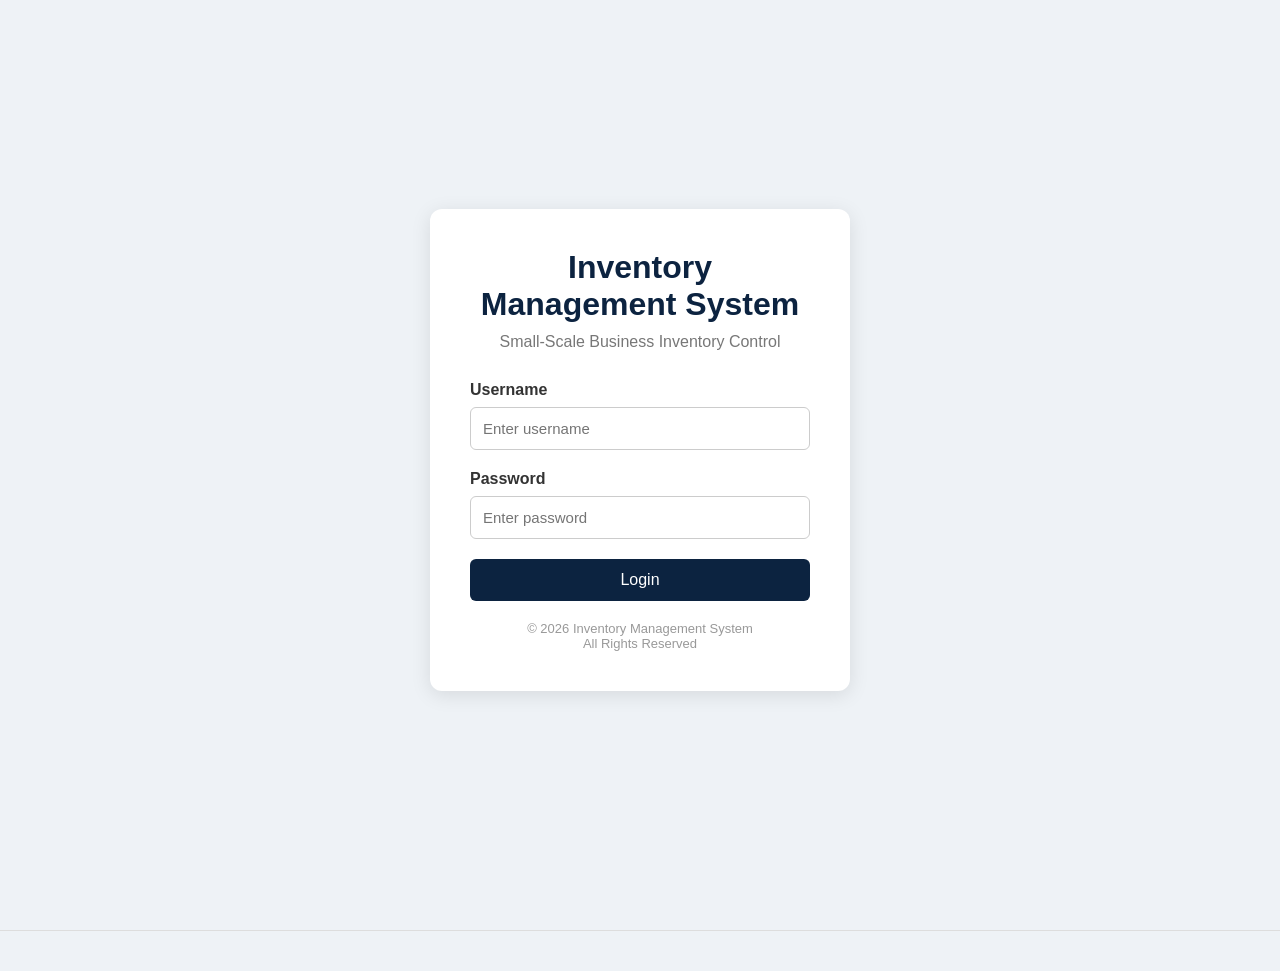
<file: index.html>
<!DOCTYPE html>
<html lang="en">
<head>
    <meta charset="UTF-8">
    <meta name="viewport" content="width=device-width, initial-scale=1.0">
    <title>Inventory Management System</title>
    <link rel="icon" type="image/svg+xml" href="favicon.svg">

    <link rel="stylesheet" href="css/style.css">

 <link rel="stylesheet" href="css/dashboard.css">

</head>

<body>

    <div class="login-container">

        <div class="login-card">

            <h1>Inventory Management System</h1>

            <p class="subtitle">
                Small-Scale Business Inventory Control
            </p>

            <form id="loginForm">

                <div class="form-group">
                    <label>Username</label>
                    <input
                        id="username"
                        type="text"
                        placeholder="Enter username"
                        required
                    >
                </div>

                <div class="form-group">
                    <label>Password</label>
                    <input
                        id="password"
                        type="password"
                        placeholder="Enter password"
                        required
                    >
                </div>

                <button type="submit">
                    Login
                </button>

            </form>

            <div class="footer-text">

              <p>
        © 2026 Inventory Management System
        <br>
        All Rights Reserved
    </p>
            </div>

        </div>

    </div>


    <script>
        document.getElementById("loginForm").addEventListener("submit", async event => {
            event.preventDefault();
            const button = event.target.querySelector("button");
            button.disabled = true;
            try {
                const tabId = crypto.randomUUID();
                const response = await fetch("api/index.php?action=login", {
                    method: "POST",
                    headers: { "Content-Type": "application/json" },
                    body: JSON.stringify({
                        username: document.getElementById("username").value,
                        password: document.getElementById("password").value,
                        tabId
                    })
                });
                const responseText = await response.text();
                let result = {};
                try {
                    result = responseText ? JSON.parse(responseText) : {};
                } catch {
                    throw new Error("The PHP API did not return JSON. Open http://localhost/IMS/index.html with Apache running in XAMPP.");
                }
                if (!responseText) {
                    throw new Error("The PHP API returned an empty response. Open http://localhost/IMS/index.html with Apache running in XAMPP.");
                }
                if (!response.ok) throw new Error(result.error || "Login failed.");
                sessionStorage.setItem("ims_tab_id", tabId);
                window.location.href = "dashboard.html";
            } catch (error) {
                alert(error.message);
                button.disabled = false;
            }
        });
    </script>
</body>
</html>

<footer class="footer">
    
</footer>
</file>
<file: css/style.css>
*{
    margin:0;
    padding:0;
    box-sizing:border-box;
}

body{
    font-family:Segoe UI, Tahoma, sans-serif;
    background:#f4f6f9;
    height:100vh;
}

.login-container{
    display:flex;
    justify-content:center;
    align-items:center;
    height:100vh;
}

.login-card{
    width:420px;
    background:#ffffff;
    padding:40px;
    border-radius:12px;
    box-shadow:0 4px 20px rgba(0,0,0,0.1);
}

.login-card h1{
    text-align:center;
    color:#0c2340;
    margin-bottom:10px;
}

.subtitle{
    text-align:center;
    color:#777;
    margin-bottom:30px;
}

.form-group{
    margin-bottom:20px;
}

.form-group label{
    display:block;
    margin-bottom:8px;
    font-weight:600;
    color:#333;
}

.form-group input{
    width:100%;
    padding:12px;
    border:1px solid #ccc;
    border-radius:6px;
    font-size:15px;
}

.form-group input:focus{
    outline:none;
    border-color:#0c2340;
}

button{
    width:100%;
    padding:12px;
    border:none;
    background:#0c2340;
    color:white;
    font-size:16px;
    cursor:pointer;
    border-radius:6px;
    transition:0.3s;
}

button:hover{
    background:#08305c;
}

.footer-text{
    text-align:center;
    margin-top:20px;
    color:#999;
    font-size:13px;
}
</file>
<file: css/dashboard.css>
*{
    margin:0;
    padding:0;
    box-sizing:border-box;
}

body{
    font-family:'Segoe UI', sans-serif;
    background:#f4f6f9;
}

.container{
    display:flex;
    min-height:100vh;
}

/* SIDEBAR */

.sidebar{
    width:260px;
    background:#0c2340;
    color:white;
    padding:20px;
}

.logo{
    text-align:center;
    margin-bottom:40px;
}

.logo h2{
    font-size:28px;
}

.menu{
    list-style:none;
}

.menu li{
    margin-bottom:10px;
}

.menu li a{
    display:block;
    color:white;
    text-decoration:none;
    padding:14px;
    border-radius:8px;
    transition:0.3s;
}

.menu li a:hover{
    background:#16375b;
}

.active a{
    background:#16375b;
}

/* MAIN CONTENT */

.main-content{
    flex:1;
    padding:30px;
}

.header{
    margin-bottom:30px;
}

.header h1{
    color:#0c2340;
    margin-bottom:5px;
}

.header p{
    color:#777;
}

/* CARDS */

.cards{
    display:grid;
    grid-template-columns:repeat(auto-fit,minmax(220px,1fr));
    gap:20px;
    margin-bottom:30px;
}

.card{
    background:white;
    padding:25px;
    border-radius:12px;
    box-shadow:0 4px 10px rgba(0,0,0,0.08);
}

.card h3{
    color:#666;
    font-size:15px;
    margin-bottom:10px;
}

.card h2{
    color:#0c2340;
    font-size:32px;
}

.warning h2{
    color:#c0392b;
}

/*Quick Statistics Cards*/

.summary-grid{
    display:grid;
    grid-template-columns:repeat(2,1fr);
    gap:20px;
    margin-bottom:30px;
}

.summary-box{
    background:white;
    padding:20px;
    border-radius:12px;
    box-shadow:0 4px 10px rgba(0,0,0,.08);
}

.summary-box h4{
    color:#666;
    margin-bottom:10px;
}

.summary-box h2{
    color:#0c2340;
    font-size:30px;
}

.low-card{
    grid-column:1 / span 2;
}

.low-card h2{
    color:#c0392b;
}


/* TABLE */

.table-card{
    background:white;
    padding:25px;
    border-radius:12px;
    box-shadow:0 4px 10px rgba(0,0,0,0.08);
}

.table-card h2{
    margin-bottom:20px;
    color:#0c2340;
}

table{
    width:100%;
    border-collapse:collapse;
}

th{
    background:#0c2340;
    color:white;
    padding:12px;
    text-align:left;
}

td{
    padding:12px;
    border-bottom:1px solid #ddd;
}

tr:hover{
    background:#f9f9f9;
}	

.user-box{
    text-align:center;
    margin-bottom:30px;
    padding-bottom:20px;
    border-bottom:1px solid rgba(255,255,255,0.2);
}

.user-box h4{
    color:white;
    margin-bottom:5px;
}

.user-box p{
    color:#cfd8e3;
    font-size:13px;
}

.sidebar{
    width:260px;
    background:#0c2340;
    color:white;
    padding:20px;
}

.menu{
    list-style:none;
}

.menu li{
    margin-bottom:10px;
}

.menu li a{
    display:block;
    color:white;
    text-decoration:none;
    padding:14px;
    border-radius:8px;
    transition:0.3s;
}

.menu li a:hover{
    background:#16375b;
    padding-left:20px;
}

.active a{
    background:#16375b;
}



.toolbar{
    display:flex;
    justify-content:space-between;
    margin-bottom:20px;
}

.search-box{
    width:300px;
    padding:12px;
    border:1px solid #ddd;
    border-radius:8px;
}

.add-btn{
    background:#0c2340;
    color:white;
    border:none;
    padding:12px 18px;
    border-radius:8px;
    cursor:pointer;
}

.status{
    padding:6px 12px;
    border-radius:20px;
    font-size:12px;
    color:white;
}

.high{
    background:#27ae60;
}

.medium{
    background:#f39c12;
}

.low{
    background:#c0392b;
}


/* Action*/

.btn-view{
    background:#0c2340;
    color:white;
    border:none;
    padding:6px 10px;
    border-radius:5px;
    cursor:pointer;
}

.btn-edit{
    background:#f39c12;
    color:white;
    border:none;
    padding:6px 10px;
    border-radius:5px;
    cursor:pointer;
}

.btn-delete{
    background:#c0392b;
    color:white;
    border:none;
    padding:6px 10px;
    border-radius:5px;
    cursor:pointer;
}

td button{
    margin-right:5px;
}


/*History Toolbar*/

.filter-box{
    padding:12px;
    border:1px solid #ddd;
    border-radius:8px;
    min-width:180px;
}


.toolbar{
    display:flex;
    gap:15px;
    margin-bottom:20px;
    flex-wrap:wrap;
}


.report-footer{
    margin-top:20px;
    text-align:right;
    color:#666;
}

.report-actions{
    display:flex;
    gap:15px;
}

@media print{
    .sidebar,
    .report-toolbar,
    .footer{
        display:none;
    }

    .main-content{
        padding:0;
    }

    .table-card{
        box-shadow:none;
    }
}

/* Responsive page layout */
body {
    background: #eef2f6;
    color: #172b3f;
    font-family: "Trebuchet MS", Arial, sans-serif;
}

.admin-only-nav[hidden] {
    display: none;
}

body:not(.access-ready) [data-required-permission],
body:not(.access-ready) .admin-only-nav {
    display: none !important;
}

.container {
    min-height: 100vh;
}

.sidebar {
    flex: 0 0 240px;
    width: 240px;
    padding: 28px 18px;
    background: #102a43;
}

.logo {
    margin-bottom: 34px;
}

.logo h2 {
    letter-spacing: 2px;
}

.user-box {
    margin-bottom: 24px;
}

.menu li a {
    padding: 12px 14px;
    font-size: 14px;
}

.main-content {
    min-width: 0;
    padding: 42px clamp(24px, 5vw, 64px);
}

.header {
    margin-bottom: 24px;
}

.header h1 {
    font-family: Georgia, "Times New Roman", serif;
    font-size: clamp(28px, 3vw, 40px);
    letter-spacing: 0;
}

.header p {
    color: #607286;
}

.table-card {
    padding: 24px;
    border: 1px solid #dce4eb;
    border-radius: 10px;
    box-shadow: 0 12px 30px rgba(16, 42, 67, 0.08);
}

.toolbar {
    align-items: center;
    margin-bottom: 18px;
}

.search-box,
.filter-box {
    min-height: 42px;
    border-color: #cbd6df;
    background: #fbfcfd;
}

.search-box:focus,
.filter-box:focus {
    outline: 3px solid rgba(45, 125, 154, 0.16);
    border-color: #2d7d9a;
}

.add-btn {
    min-height: 42px;
    padding: 10px 18px;
    background: #102a43;
    font-weight: 700;
}

.add-btn:hover,
.btn-view:hover {
    background: #1c4868;
}

table {
    table-layout: fixed;
}

th {
    padding: 14px 12px;
    background: #173b5f;
    font-size: 13px;
    letter-spacing: .02em;
    white-space: nowrap;
}

th:nth-child(1) { width: 22%; }
th:nth-child(2),
th:nth-child(3) { width: 12%; }
th:nth-child(4) { width: 18%; }
th:nth-child(5) { width: 15%; }
th:nth-child(6) { width: 21%; }

.history-table th:nth-child(1) { width: 16%; }
.history-table th:nth-child(2) { width: 19%; }
.history-table th:nth-child(3) { width: 14%; }
.history-table th:nth-child(4) { width: 12%; }
.history-table th:nth-child(5) { width: 13%; }
.history-table th:nth-child(6) { width: 13%; }
.history-table th:nth-child(7) { width: 13%; }

.history-table td:last-child {
    overflow-wrap: anywhere;
}

td {
    padding: 16px 12px;
    color: #263b4d;
    font-size: 14px;
    vertical-align: middle;
}

tbody tr:last-child td {
    border-bottom: 0;
}

td:first-child {
    font-weight: 700;
    color: #102a43;
}

td button {
    margin: 2px 3px 2px 0;
    font-size: 12px;
    font-weight: 700;
}

.status {
    display: inline-block;
    padding: 6px 10px;
    font-weight: 700;
}

.footer {
    margin-top: 28px;
    color: #718396;
    border-top-color: #d7e0e7;
}

@media (max-width: 820px) {
    .container {
        display: block;
    }

    .sidebar {
        width: 100%;
        padding: 16px 18px;
    }

    .logo {
        margin-bottom: 12px;
    }

    .user-box {
        display: none;
    }

    .menu {
        display: flex;
        gap: 6px;
        overflow-x: auto;
    }

    .menu li {
        flex: 0 0 auto;
        margin-bottom: 0;
    }

    .menu li a {
        padding: 10px 12px;
        white-space: nowrap;
    }

    .main-content {
        padding: 30px 18px;
    }

    .table-card {
        overflow-x: auto;
    }

    table {
        min-width: 700px;
    }
}

@media (max-width: 520px) {
    .toolbar {
        align-items: stretch;
        flex-direction: column;
    }

    .search-box,
    .add-btn {
        width: 100%;
    }

    .table-card {
        padding: 16px;
    }
}



.footer{
    margin-top:30px;
    padding:20px;
    text-align:center;
    color:#666;
    font-size:14px;
    border-top:1px solid #ddd;
}

.footer p{
    line-height:1.8;
}


/*View Modal*/


.modal{
    display:none;
    position:fixed;
    top:0;
    left:0;
    width:100%;
    height:100%;
    background:rgba(0,0,0,.5);
    justify-content:center;
    align-items:center;
}

.modal-content{
    background:white;
    padding:30px;
    width:450px;
    border-radius:12px;
    box-shadow:0 4px 20px rgba(0,0,0,.3);
}

.modal-content h2{
    color:#0c2340;
    margin-bottom:20px;
}

.modal-content p{
    margin-bottom:10px;
}
.modal{
    display:none;
    position:fixed;
    top:0;
    left:0;
    width:100%;
    height:100%;
    background:rgba(0,0,0,0.5);
    justify-content:center;
    align-items:center;
    z-index:1000;
}

.modal-content{
    background:#fff;
    width:450px;
    padding:30px;
    border-radius:12px;
    box-shadow:0 4px 20px rgba(0,0,0,0.2);
}

.modal-content h2{
    color:#0c2340;
    margin-bottom:20px;
}

.modal-content p{
    margin-bottom:10px;
}

/* add Modal */

.modal-buttons{
    display:flex;
    gap:10px;
    margin-top:20px;
}

.modal-content input,
.modal-content select{
    width:100%;
    padding:10px;
    margin-top:5px;
    margin-bottom:15px;
    border:1px solid #ddd;
    border-radius:6px;
}
</file>
